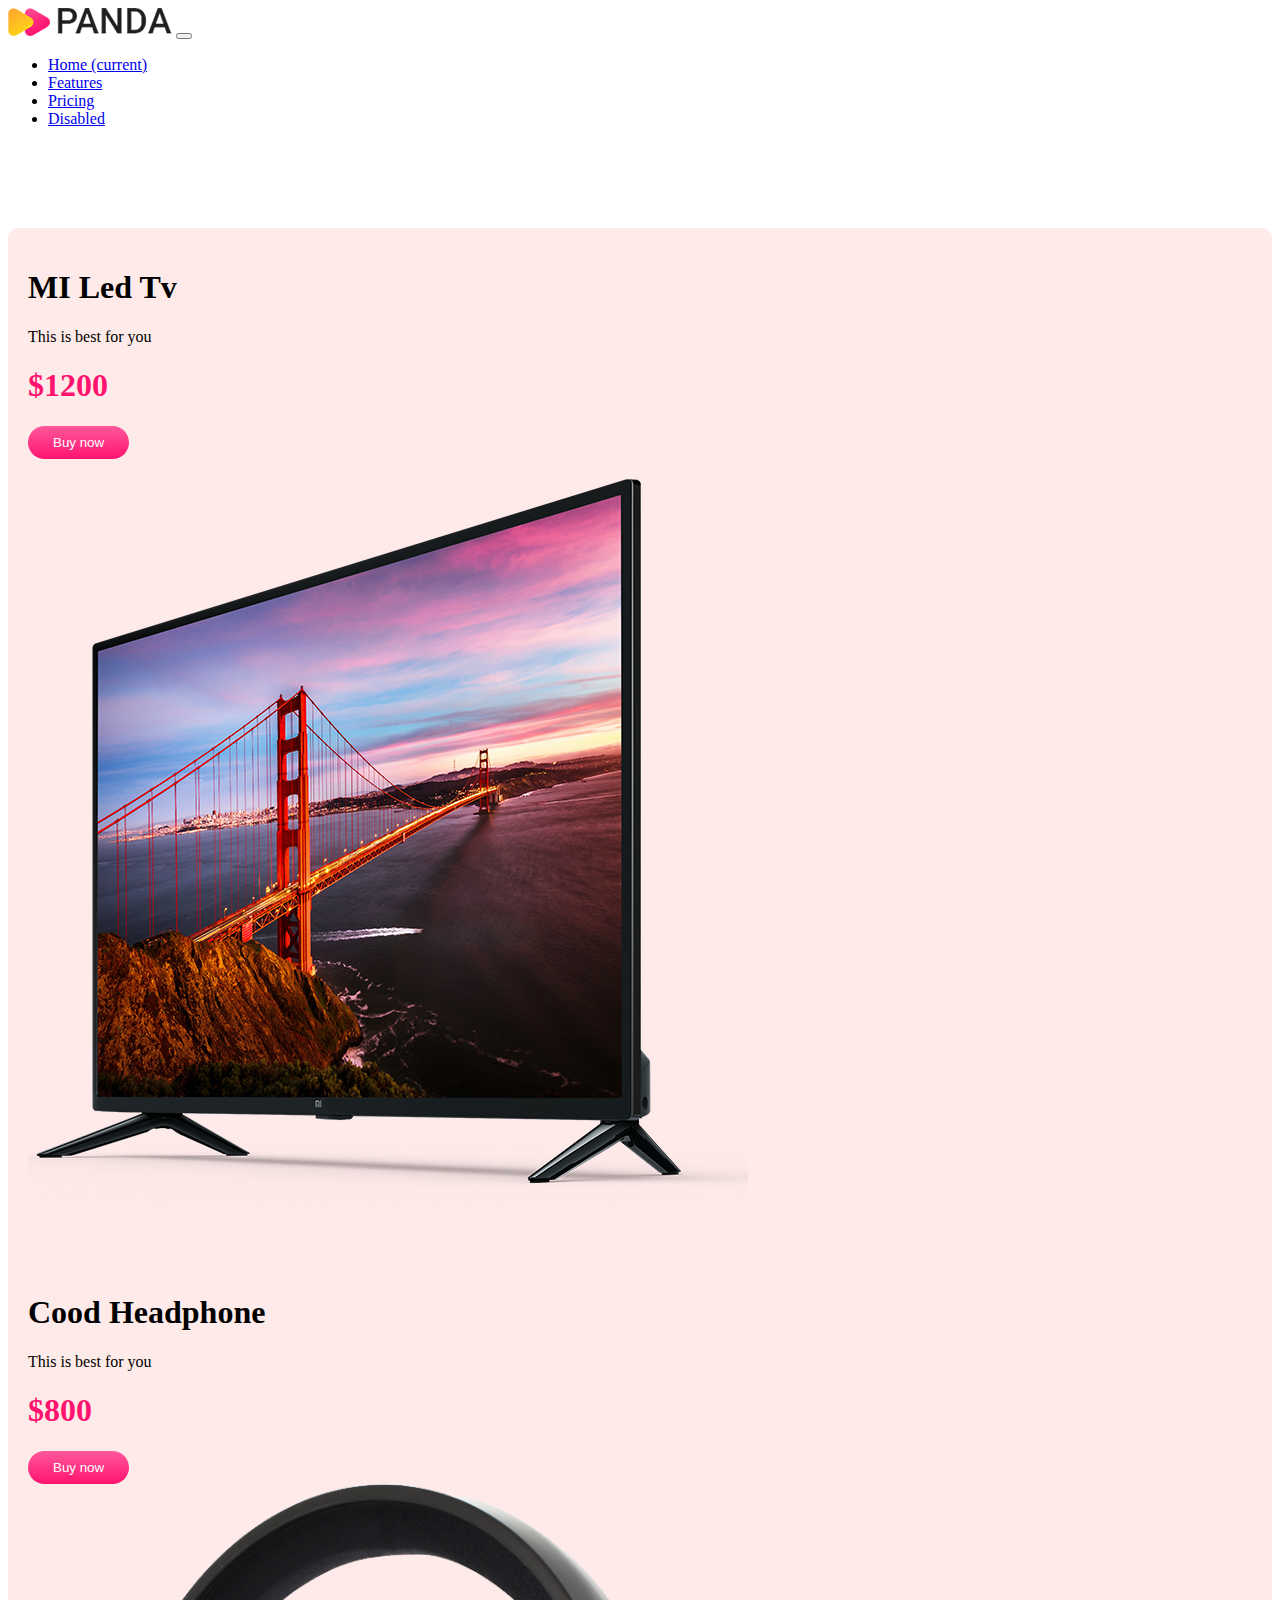
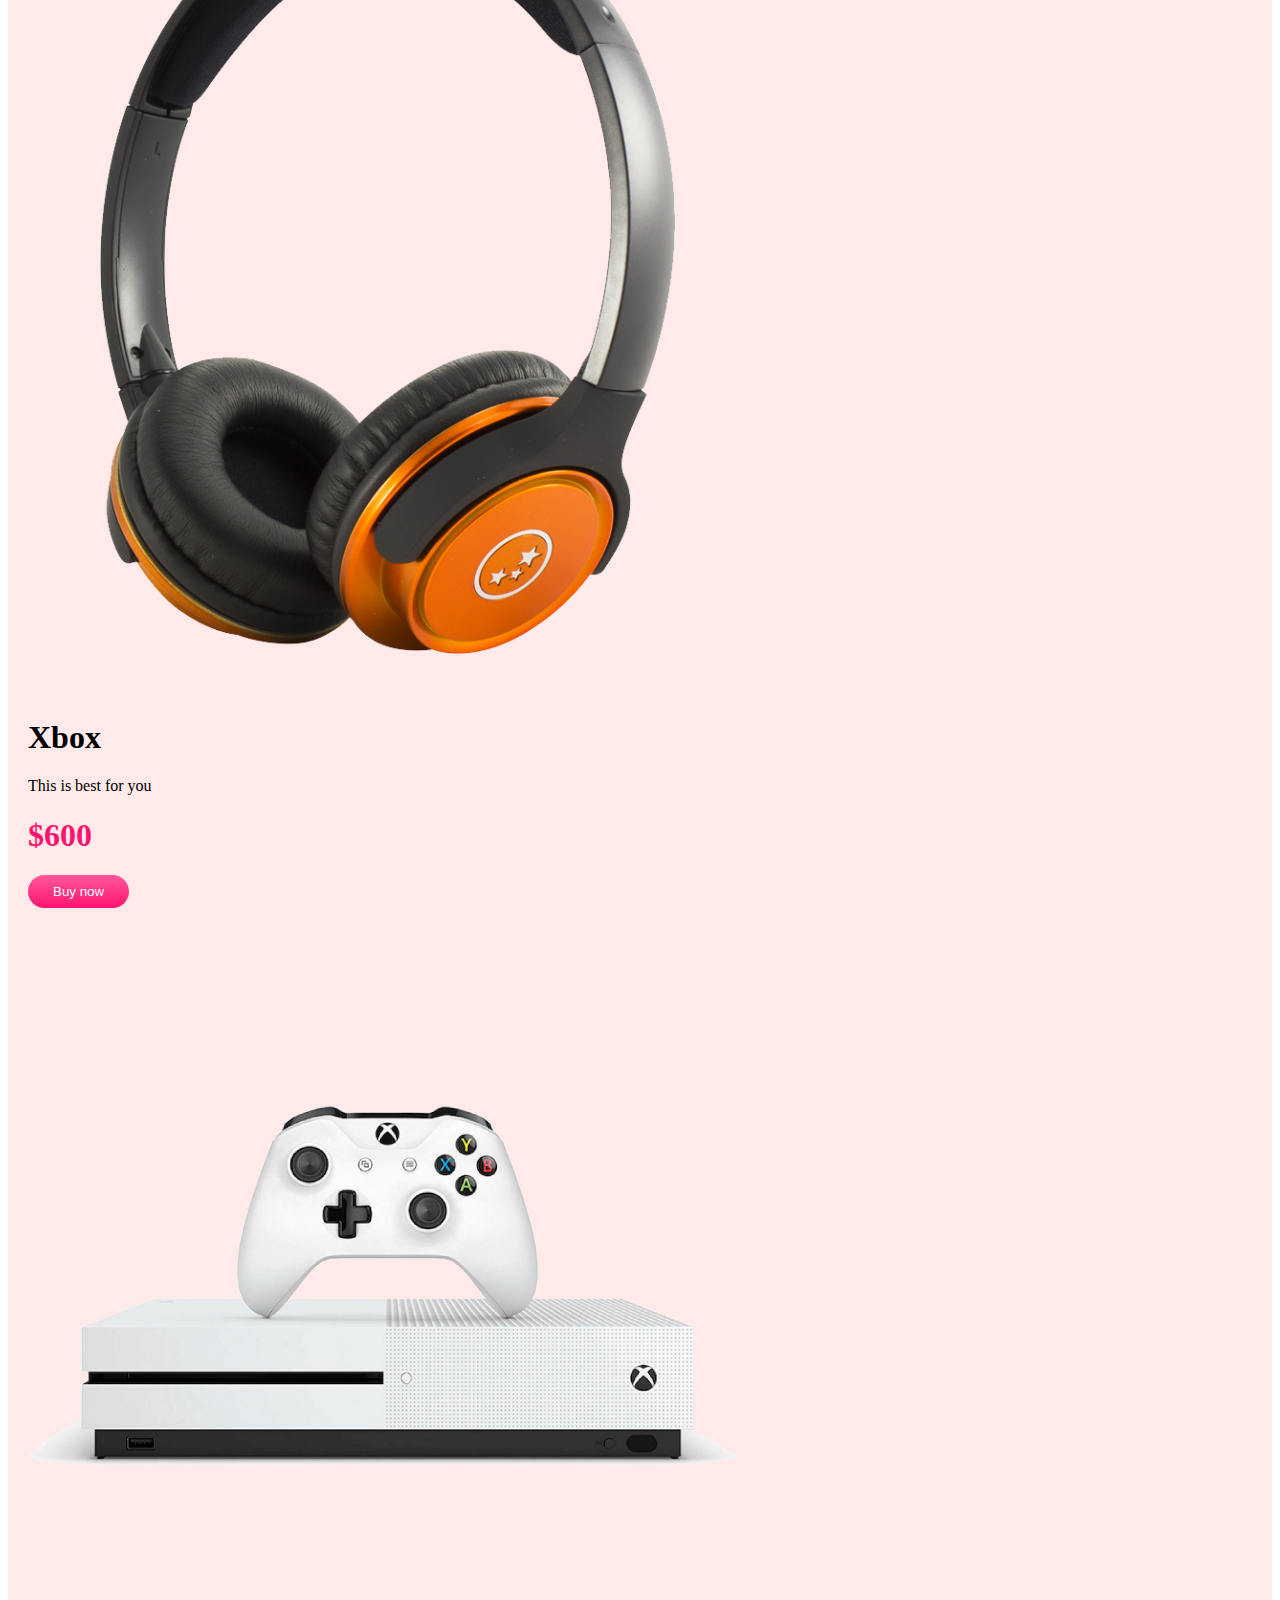
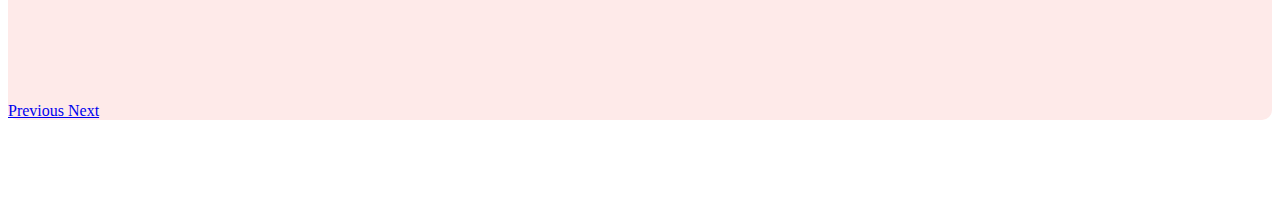
<file: index.html>
<!DOCTYPE html>
<html lang="en">
  <head>
    <meta charset="UTF-8" />
    <meta name="viewport" content="width=device-width, initial-scale=1.0" />
    <title>panda-commerce</title>
    <link
      rel="stylesheet"
      href="https://stackpath.bootstrapcdn.com/bootstrap/4.5.0/css/bootstrap.min.css"
      integrity="sha384-9aIt2nRpC12Uk9gS9baDl411NQApFmC26EwAOH8WgZl5MYYxFfc+NcPb1dKGj7Sk"
      crossorigin="anonymous"
    />
    <link rel="stylesheet" href="style.css" />
  </head>
  <body>
    <div class="container">
      <nav class="navbar navbar-expand-lg navbar-light bg-light">
        <img src="image/logo.png" alt="" />
        <button
          class="navbar-toggler"
          type="button"
          data-toggle="collapse"
          data-target="#navbarNav"
          aria-controls="navbarNav"
          aria-expanded="false"
          aria-label="Toggle navigation"
        >
          <span class="navbar-toggler-icon"></span>
        </button>
        <div class="collapse navbar-collapse" id="navbarNav">
          <ul class="navbar-nav">
            <li class="nav-item active">
              <a class="nav-link" href="#"
                >Home <span class="sr-only">(current)</span></a
              >
            </li>
            <li class="nav-item">
              <a class="nav-link" href="#">Features</a>
            </li>
            <li class="nav-item">
              <a class="nav-link" href="#">Pricing</a>
            </li>
            <li class="nav-item">
              <a
                class="nav-link disabled"
                href="#"
                tabindex="-1"
                aria-disabled="true"
                >Disabled</a
              >
            </li>
          </ul>
        </div>
      </nav>
    </div>
    <div class="container">
      <div
        id="carouselExampleControls"
        class="carousel slide orange-bck"
        data-ride="carousel"
      >
        <div class="carousel-inner">
          <div class="carousel-item active">
            <div class="row align-items-center">
              <div class="col-md-7">
                <h1>MI Led Tv</h1>
                <p>This is best for you</p>
                <h1 class="price">$1200</h1>
                <button class="buy-now-button">Buy now</button>
              </div>
              <div class="col-md-5">
                <img
                  src="image/banner-images/tv.png"
                  class="d-block w-100"
                  alt="..."
                />
              </div>
            </div>
          </div>
          <div class="carousel-item">
            <div class="row align-items-center">
              <div class="col-md-7">
                <h1>Cood Headphone</h1>
                <p>This is best for you</p>
                <h1 class="price">$800</h1>
                <button class="buy-now-button">Buy now</button>
              </div>
              <div class="col-md-5">
                <img
                  src="image/banner-images/headphone.png"
                  class="d-block w-100"
                  alt="..."
                />
              </div>
            </div>
          </div>
          <div class="carousel-item">
            <div class="row align-items-center">
              <div class="col-md-7">
                <h1>Xbox</h1>
                <p>This is best for you</p>
                <h1 class="price">$600</h1>
                <button class="buy-now-button">Buy now</button>
              </div>
              <div class="col-md-5">
                <img
                  src="image/banner-images/xbox.png"
                  class="d-block w-100"
                  alt="..."
                />
              </div>
            </div>
          </div>
        </div>
        <a
          class="carousel-control-prev"
          href="#carouselExampleControls"
          role="button"
          data-slide="prev"
        >
          <span class="carousel-control-prev-icon" aria-hidden="true"></span>
          <span class="sr-only">Previous</span>
        </a>
        <a
          class="carousel-control-next"
          href="#carouselExampleControls"
          role="button"
          data-slide="next"
        >
          <span class="carousel-control-next-icon" aria-hidden="true"></span>
          <span class="sr-only">Next</span>
        </a>
      </div>
    </div>
    <script
      src="https://code.jquery.com/jquery-3.5.1.slim.min.js"
      integrity="sha384-DfXdz2htPH0lsSSs5nCTpuj/zy4C+OGpamoFVy38MVBnE+IbbVYUew+OrCXaRkfj"
      crossorigin="anonymous"
    ></script>
    <script
      src="https://cdn.jsdelivr.net/npm/popper.js@1.16.0/dist/umd/popper.min.js"
      integrity="sha384-Q6E9RHvbIyZFJoft+2mJbHaEWldlvI9IOYy5n3zV9zzTtmI3UksdQRVvoxMfooAo"
      crossorigin="anonymous"
    ></script>
    <script
      src="https://stackpath.bootstrapcdn.com/bootstrap/4.5.0/js/bootstrap.min.js"
      integrity="sha384-OgVRvuATP1z7JjHLkuOU7Xw704+h835Lr+6QL9UvYjZE3Ipu6Tp75j7Bh/kR0JKI"
      crossorigin="anonymous"
    ></script>
  </body>
</html>
</file>
<file: style.css>
.container {
  margin-bottom: 100px;
}
.orange-bck {
  background-color: #feeae9;
  border-radius: 10px;
}
.carousel-item {
  padding: 20px 20px;
}
.price {
  color: #ff136f;
}
.buy-now-button {
  background-image: linear-gradient(to bottom, #ff589b 0%, #ff136f 100%);
  color: #fff;
  border: none;
  border-radius: 80px;
  padding: 9px 25px;
  cursor: pointer;
}
</file>
